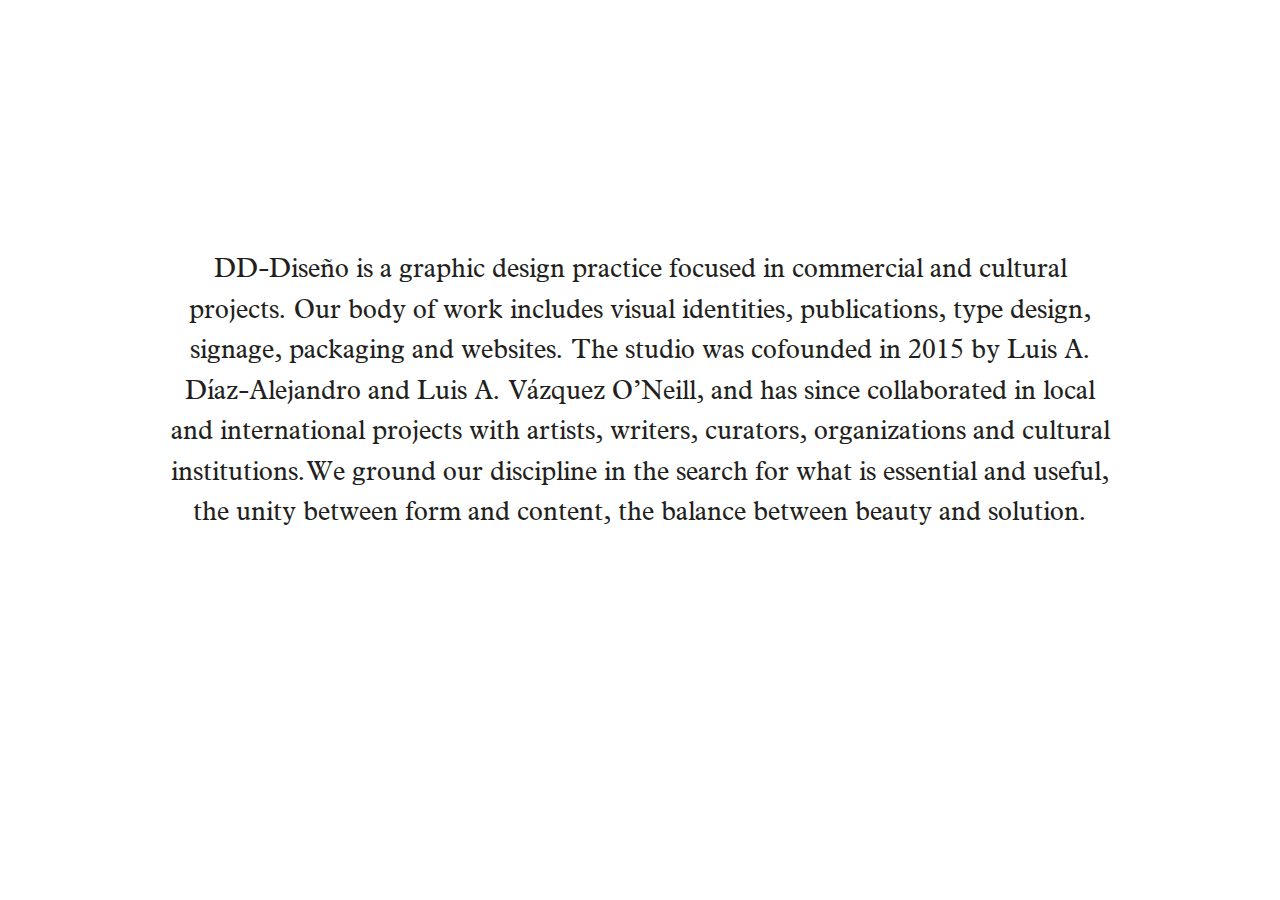
<file: info.html>
<!DOCTYPE html>
<html>

<head>
  <meta charset="utf-8">
  <meta name="viewport" content="width=device-width, initial-scale=1.0">
  <link rel="stylesheet" type="text/css" href="style.css">
  <link rel="stylesheet" type="text/css" href="fonts.css">
  <link rel="icon" href="Images/Favicon.png" type="image" sizes="16x16">
  <title>DD–Diseño</title>
</head>

<body>
  <header>
    <a href="index.html">
      <h1>
        <img src="Images/dd_logo.svg">
      </h1>
    </a>
    <nav>
      <a href="shop.html">Info</a>
      <a href="contact.html">Contact</a>
    </nav>
  </header>
  <section class="description">
    <p>DD-Diseño is a graphic design practice focused in commercial and cultural projects. Our body of work includes visual identities, publications, type design, signage, packaging and websites. The studio was cofounded in 2015 by Luis A. Díaz-Alejandro and Luis A. Vázquez O’Neill, and has since collaborated in local and international projects with artists, writers, curators, organizations and cultural institutions.We ground our discipline in the search for what is essential and useful, the unity between form and content, the balance between beauty and solution.</p>
  </section>
  <footer>
    <nav>
      <a href="info.html">Info</a>
      <a href="contact.html">Contact</a>
    </nav>
  </footer>




  <script src="https://ajax.googleapis.com/ajax/libs/jquery/3.3.1/jquery.min.js"></script>
  <script src="main.js"></script>
</body>


</html>
</file>
<file: style.css>
body {
  font-family: 'NewsPlantin-Regular', serif;
  font-size: 20px;
  line-height: 1.1;
  color: #231f20;
  background-color: #ffffff;
  padding: 0;
  margin: 0;
}

header {
  position: fixed;
  top: 0;
  left: 0;
  right: 0;
  margin-left: 30px;
  margin-right: 30px;
  margin-top: 15px;
  overflow: hidden;
  display: flex;
  justify-content: space-between;
  align-items: center;
  opacity: 0;
  animation-name: fadeIn;
  animation-duration: 3s;
  animation-delay: .4s;
  animation-fill-mode: forwards;
  z-index: 3;
}

header h1 {
  margin-top: 0;
  margin-bottom: 0;
}

header h1 img {
  width: 125px;
  margin-bottom: 6px;
}

header nav a {
  font-size: 1em;
  color: #231f20;
  margin-left: 50px;
  text-decoration: none;
}

header nav a:hover {
  color: #959595;
}

h2 {
  font-size: 3em;
  font-weight: normal;
  text-align: center;
  margin-top: 40vh;
  margin-bottom: 0;
}

.left-nav a {
  margin-right: 475px;
}

.carousel-cell {
  width: 100vw; /* full width */
  height: 100vh; /* height of carousel */
  margin-right: 0px;

}

.carousel-cell img {
  width: 100%;
}

.one {
  background-image: url(Images/Corporalidades1.jpg);
  background-position: center;
  background-repeat: repeat;
  background-size: cover;
}

.two {
  background-image: url(Images/DSCF0919kok.jpg);
  background-position: center;
  background-repeat: repeat;
  background-size: cover;
}

.three {
  background-image: url(Images/DSCF6187-2kok.jpg);
  background-position: center;
  background-repeat: repeat;
  background-size: cover;
}

.four {
  background-image: url(Images/DSCF8557kok.jpg);
  background-position: center;
  background-repeat: repeat;
  background-size: cover;
}

.five {
  background-image: url(Images/IMG_2619.jpg);
  background-position: center;
  background-repeat: repeat;
  background-size: cover;
}

.six {
  background-image: url(Images/IMG_3456.jpg);
  background-position: center;
  background-repeat: repeat;
  background-size: cover;
}

.seven {
  background-image: url(Images/RA101.jpg);
  background-position: center;
  background-repeat: repeat;
  background-size: cover;
}

.description {
  margin-top: 250px;
  margin-left: 170px;
  margin-right: 170px;
  text-align: center;
  font-size: 18px;
}

.description p {
  font-size: 1.5em;
  line-height: 1.5;
}

.quote p {
  text-align: center;
  margin-top: 15px;
}

footer {
  position: fixed;
  bottom: 15px;
  left: 0;
  display: none;
  justify-content: space-between;
  padding-top: 5vh;
}

footer nav a {
  font-size: .90em;
  color: #231f20;
  margin-left: 15px;
  text-decoration: none;
}

/**Tablet Version**/

@media (max-width: 800px) {
  header {
    margin-left: 25px;
    margin-right: 25px;
  }

  header h1 img {
    width: 125px;
  }

  .description {
    margin-top: 300px;
    margin-left: 100px;
    margin-right: 100px;
    text-align: center;
    font-size: .90em;
}
  footer {
    margin-left: 10px;
  }
}

/**Iphone Horizontal**/

@media (max-width: 610px) {
  header {
    margin-left: 15px;
    margin-right: 15px;
    margin-top: 0px;
  }
  header h1 img {
    width: 85px;
  }
  header nav a {
    font-size: .80em;
    margin-left: 25px;
  }

}

/**Iphone**/

@media (max-width: 465.5px) {
  header {
    margin-left: 25px;
    margin-right: 25px;
    margin-top: 10px;
  }

  header h1 img {
    width: 100px;
  }
  header nav a {
  display: none;
  }

  .carousel-cell {
    width: 100vw; /* full width */
    height: 38vh; /* height of carousel */
    margin-top: 95px;

  }


  .description {
    margin-top: 125px;
    margin-left: 25px;
    margin-right: 25px;
    text-align: left;
    font-size: .90em;
  }

  .description p {
    font-size: .90em;
    line-height: 1.5;
  }
  footer {
    display: flex;
    opacity: 0;
    animation-name: fadeIn2;
    animation-duration: 3s;
    animation-delay: .4s;
    animation-fill-mode: forwards;
    z-index: 3;
  }
}

@keyframes fadeIn {
  0% {
    opacity: 0;
    transform: translateY(-50px);
  }
  50% {
    transform: translate(0);
  }
  100% {
    opacity: 1;
  }
}

@keyframes fadeIn2 {
  0% {
    opacity: 0;
    transform: translateY(50px);
  }
  50% {
    transform: translate(0);
  }
  100% {
    opacity: 1;
  }
}
</file>
<file: fonts.css>
@font-face {
  font-family: 'NewsPlantin-Regular';
  src: url('Fonts/NewsPlantin-regular-webfont.woff2') format('woff2'),
       url('Fonts/NewsPlantin-regular-webfont.woff') format('woff'),
       url('Fonts/NewsPlantin-regular-webfont.ttf') format('truetype');
}
</file>
